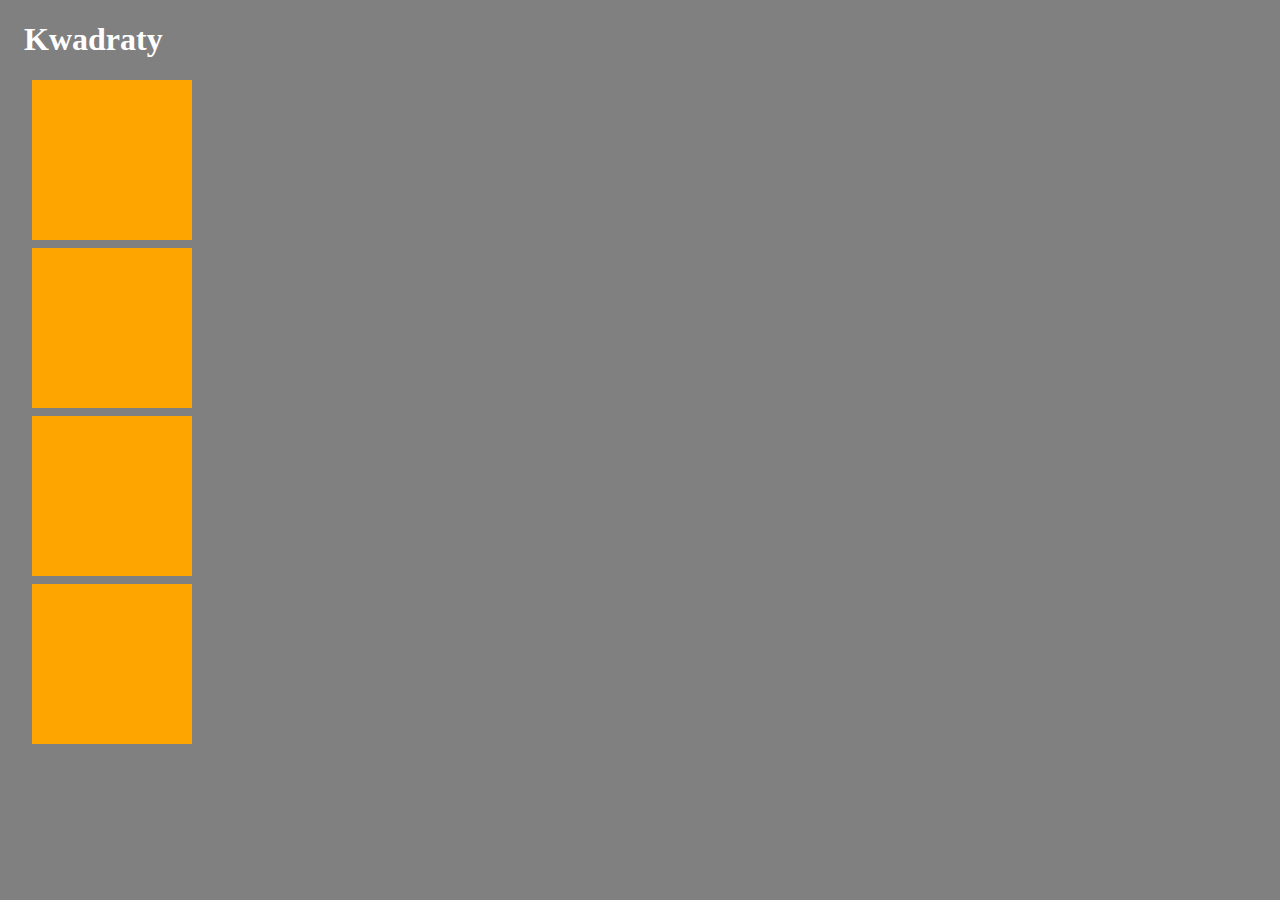
<file: index.html>
<!DOCTYPE html>
<html lang="en">
<head>
    <meta charset="UTF-8">
    <meta http-equiv="X-UA-Compatible" content="IE=edge">
    <meta name="viewport" content="width=device-width, initial-scale=1.0">
    <title>css</title>
    <link rel="stylesheet" href="css/style.css">
</head>
<body>
    
    <h1>Kwadraty</h1>

    <div></div>
    <div></div>
    <div></div>
    <div></div>

</body>
</html>
</file>
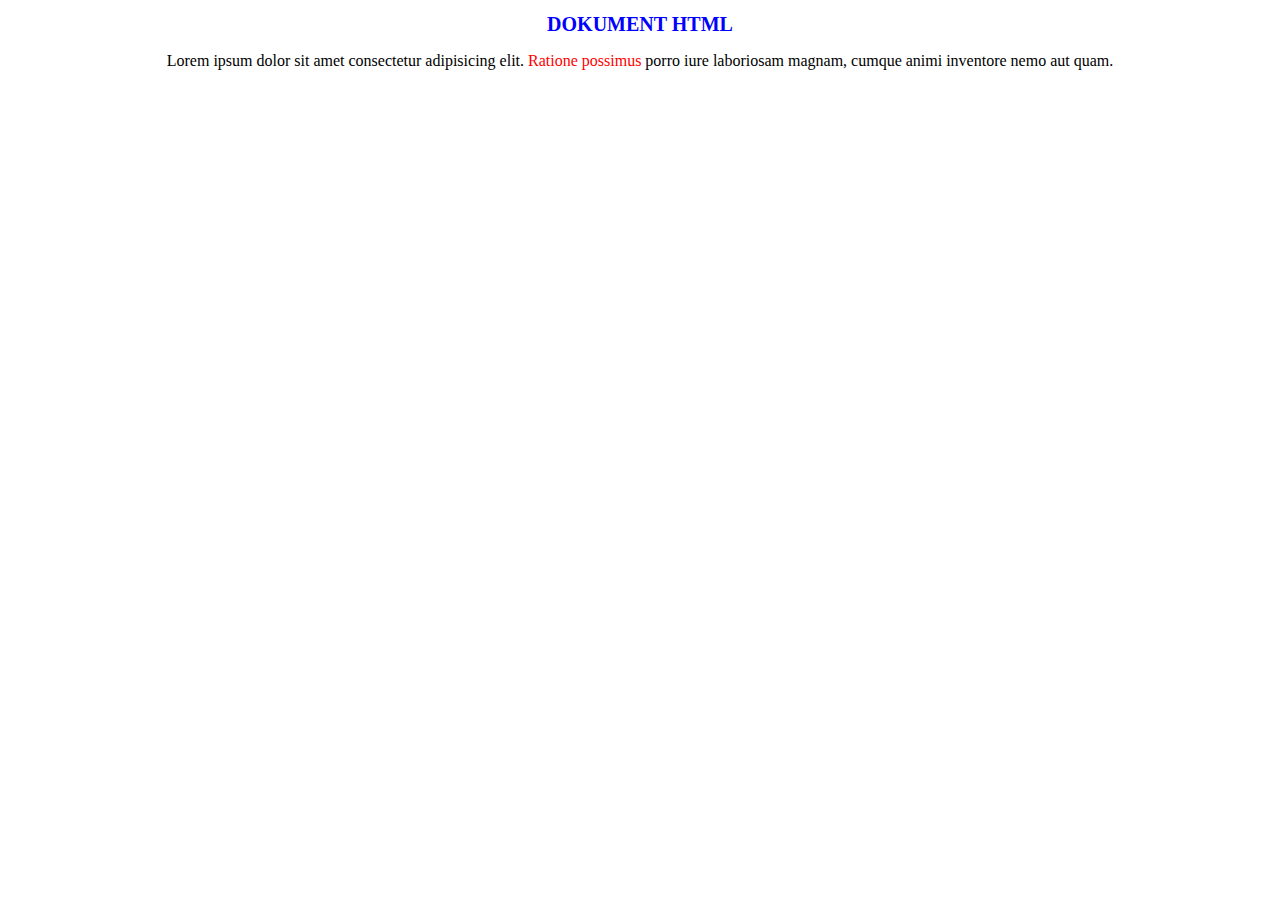
<file: index2.html>
<!DOCTYPE html>
<html lang="en">
<head>
    <meta charset="UTF-8">
    <meta http-equiv="X-UA-Compatible" content="IE=edge">
    <meta name="viewport" content="width=device-width, initial-scale=1.0">
    <title>css2</title>
    <link rel="stylesheet" href="css2/style2.css">
</head>
<body>
    
    <h1>DOKUMENT HTML</h1>
    <p>Lorem ipsum dolor sit amet consectetur adipisicing elit. <span>Ratione possimus</span> porro iure laboriosam magnam, cumque animi inventore nemo aut quam.</p>
</body>
</html>
</file>
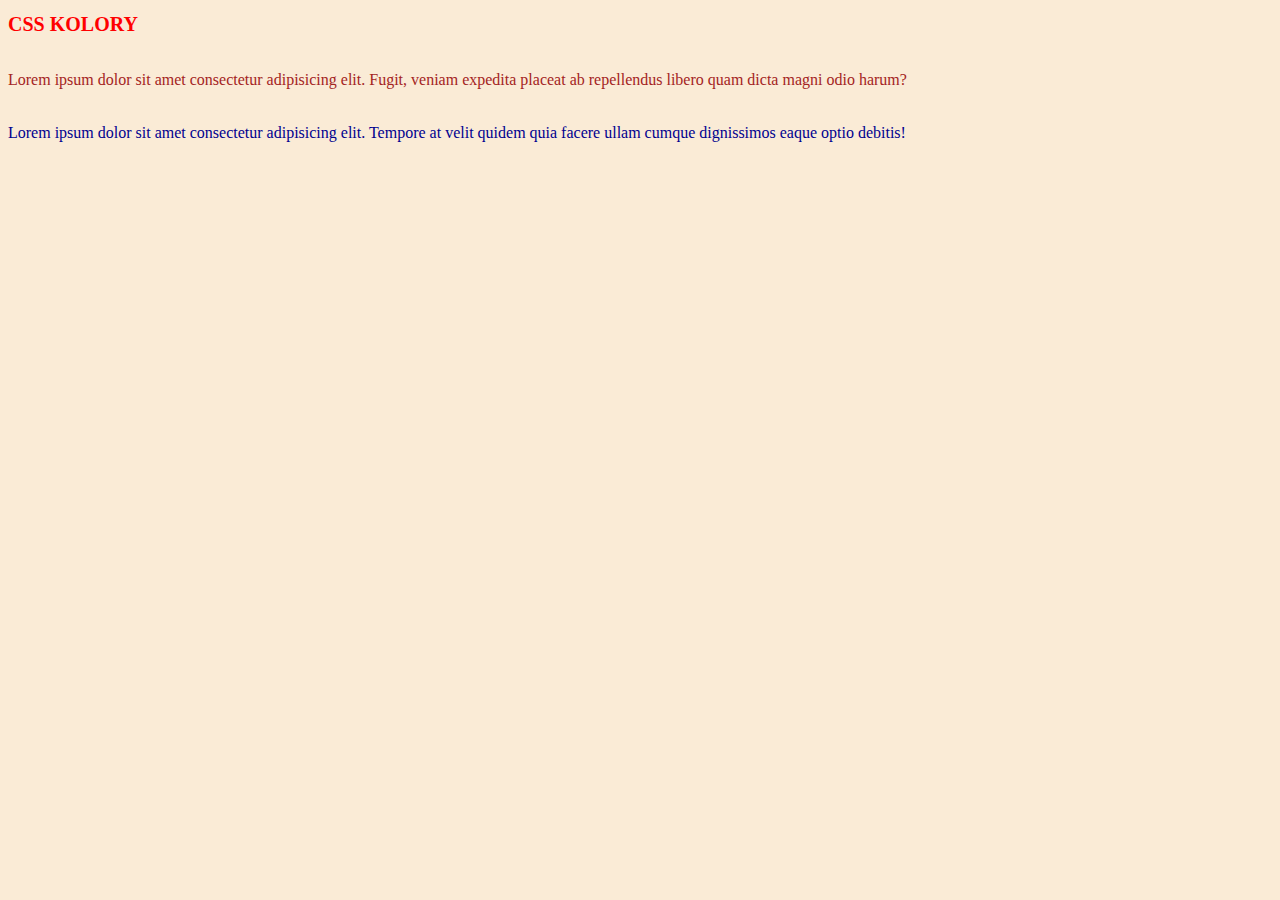
<file: index3.html>
<!DOCTYPE html>
<html lang="en">
<head>
    <meta charset="UTF-8">
    <meta http-equiv="X-UA-Compatible" content="IE=edge">
    <meta name="viewport" content="width=device-width, initial-scale=1.0">
    <title>css3</title>
    <link rel="stylesheet" href="css3/style3.css">
</head>
<body>
    
    <h1>CSS KOLORY</h1>
    <p>Lorem ipsum dolor sit amet consectetur adipisicing elit. Fugit, veniam expedita placeat ab repellendus libero quam dicta magni odio harum?</p>
    <p>Lorem ipsum dolor sit amet consectetur adipisicing elit. Tempore at velit quidem quia facere ullam cumque dignissimos eaque optio debitis!</p>

</body>
</html>
</file>
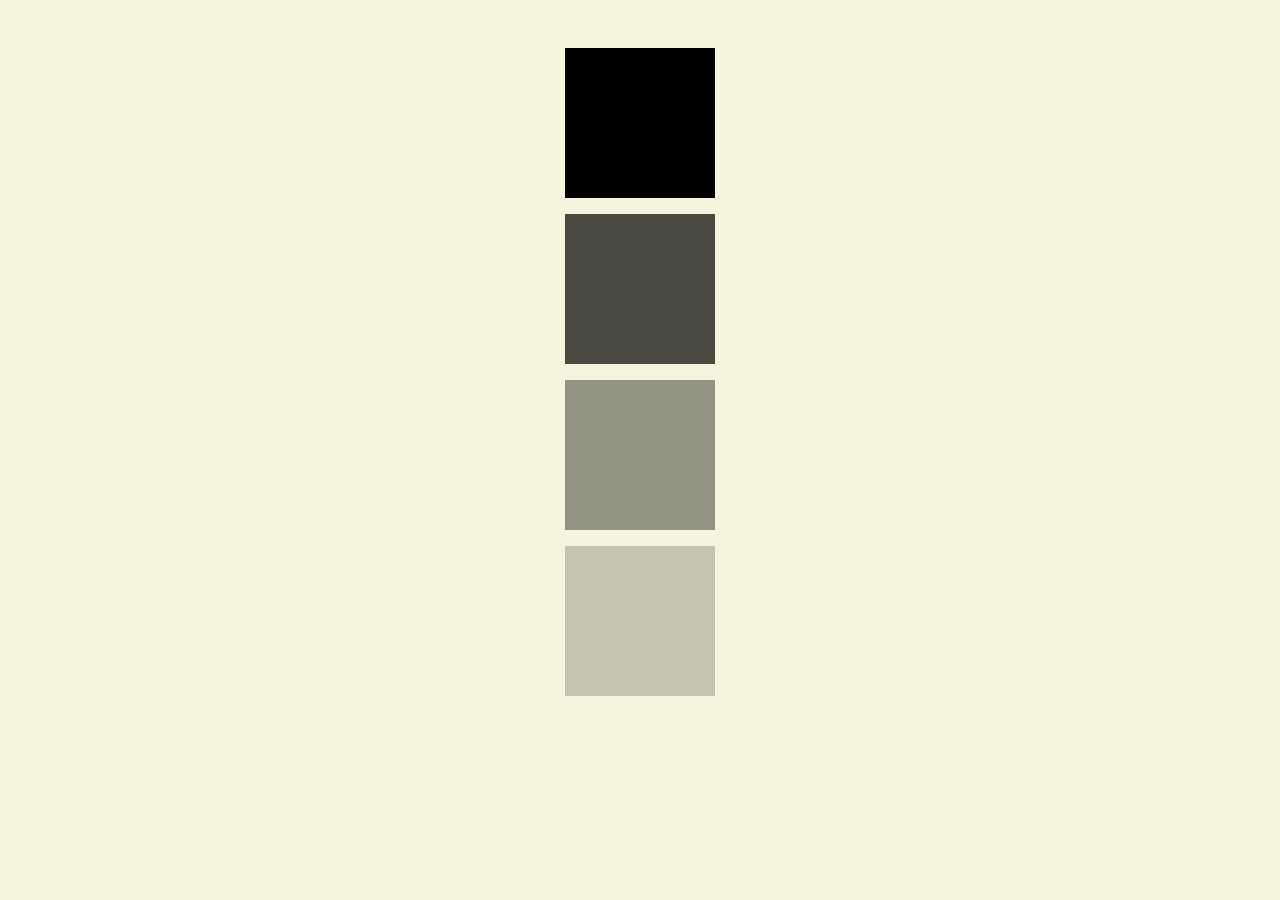
<file: index4.html>
<!DOCTYPE html>
<html lang="en">
<head>
    <meta charset="UTF-8">
    <meta http-equiv="X-UA-Compatible" content="IE=edge">
    <meta name="viewport" content="width=device-width, initial-scale=1.0">
    <title>css4</title>
    <link rel="stylesheet" href="css4/style4.css">
</head>
<body>
    
    <div id="div1"></div>
    <div id="div2"></div>
    <div id="div3"></div>
    <div id="div4"></div>

</body>
</html>
</file>
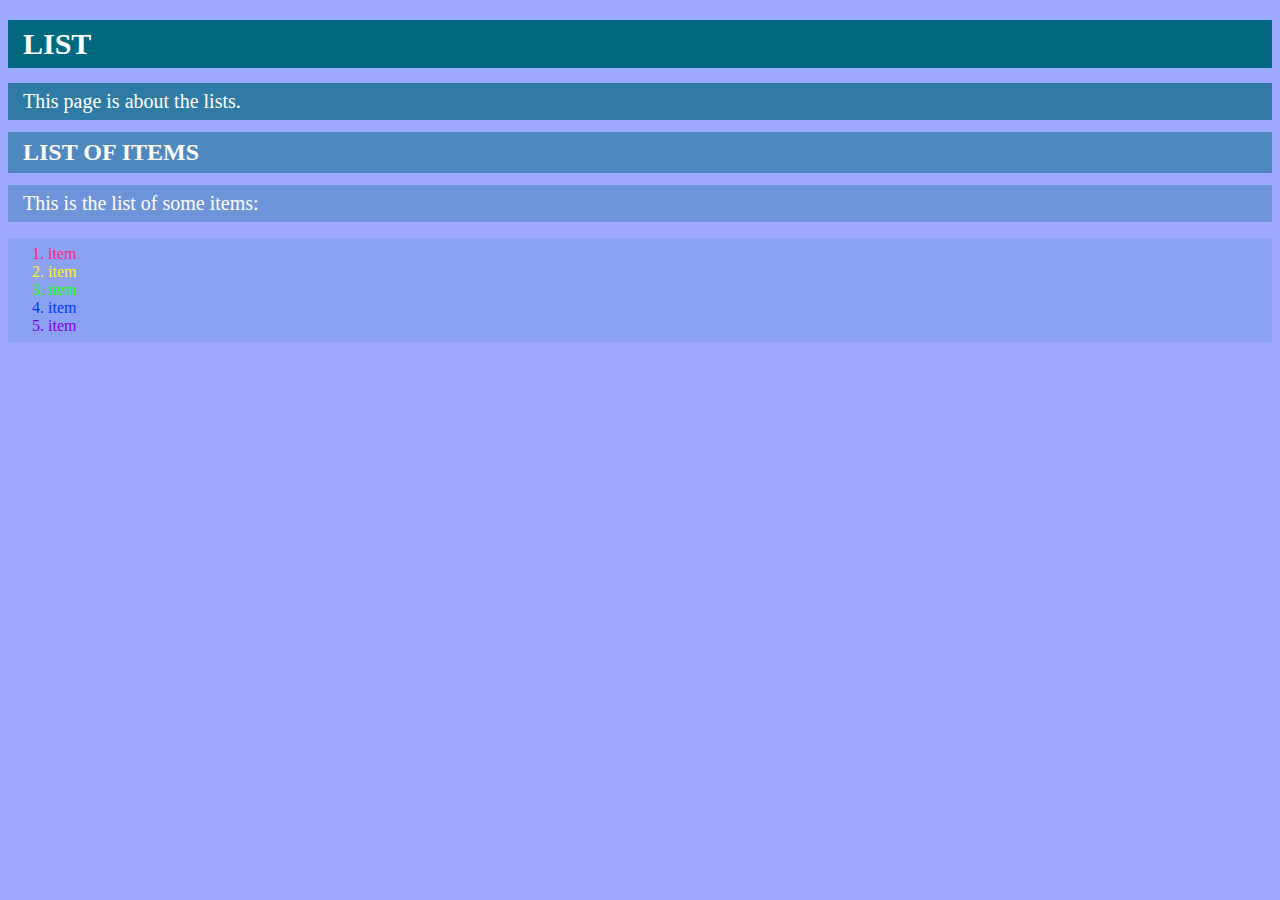
<file: index5.html>
<!DOCTYPE html>
<html lang="en">
<head>
    <meta charset="UTF-8">
    <meta http-equiv="X-UA-Compatible" content="IE=edge">
    <meta name="viewport" content="width=device-width, initial-scale=1.0">
    <title>css5</title>
    <link rel="stylesheet" href="css5/style5.css">
</head>
<body>
    
    <section>
        <h1>LIST</h1>
        <p id="p1">This page is about the lists.</p>
        <h2>LIST OF ITEMS</h2>
        <p id="p2">This is the list of some items:</p>
        <ol>
            <li id="li1">item</li>
            <li id="li2">item</li>
            <li id="li3">item</li>
            <li id="li4">item</li>
            <li id="li5">item</li>
        </ol>
    </section>

</body>
</html>
</file>
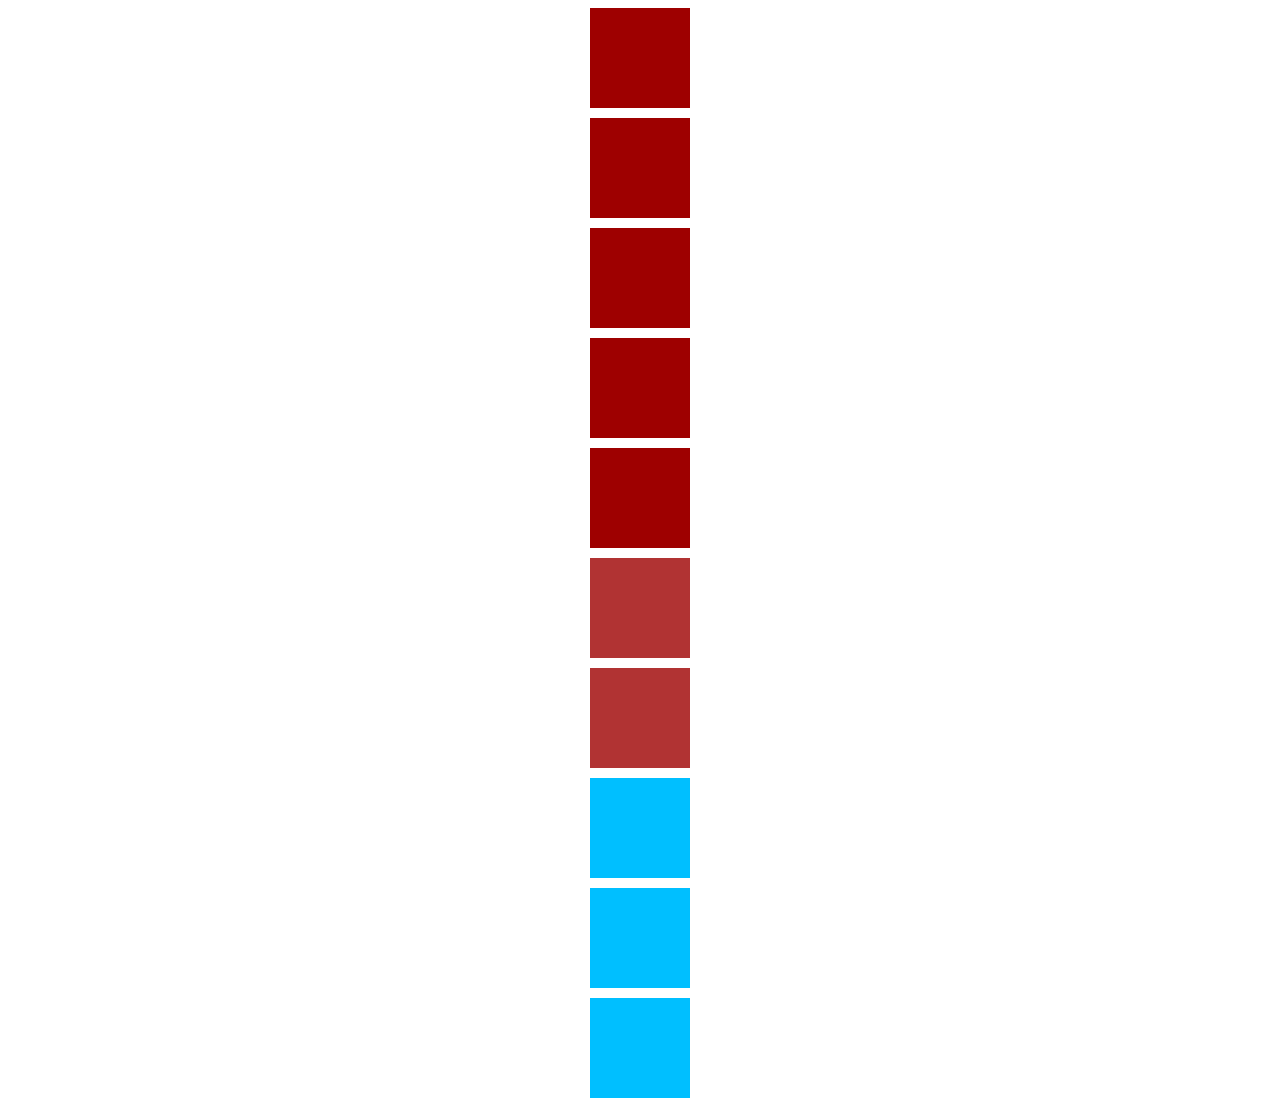
<file: index6.html>
<!DOCTYPE html>
<html lang="en">
<head>
    <meta charset="UTF-8">
    <meta http-equiv="X-UA-Compatible" content="IE=edge">
    <meta name="viewport" content="width=device-width, initial-scale=1.0">
    <title>css6</title>
    <link rel="stylesheet" href="css6/style6.css">
</head>
<body>
    
    <p class=""></p>
    <p class=""></p>
    <p class=""></p>
    <p class=""></p>
    <p class=""></p>
    <p class="p-opacity"></p>
    <p class="p-opacity"></p>
    <p class="p-color"></p>
    <p class="p-color"></p>
    <p class="p-color"></p>

</body>
</html>
</file>
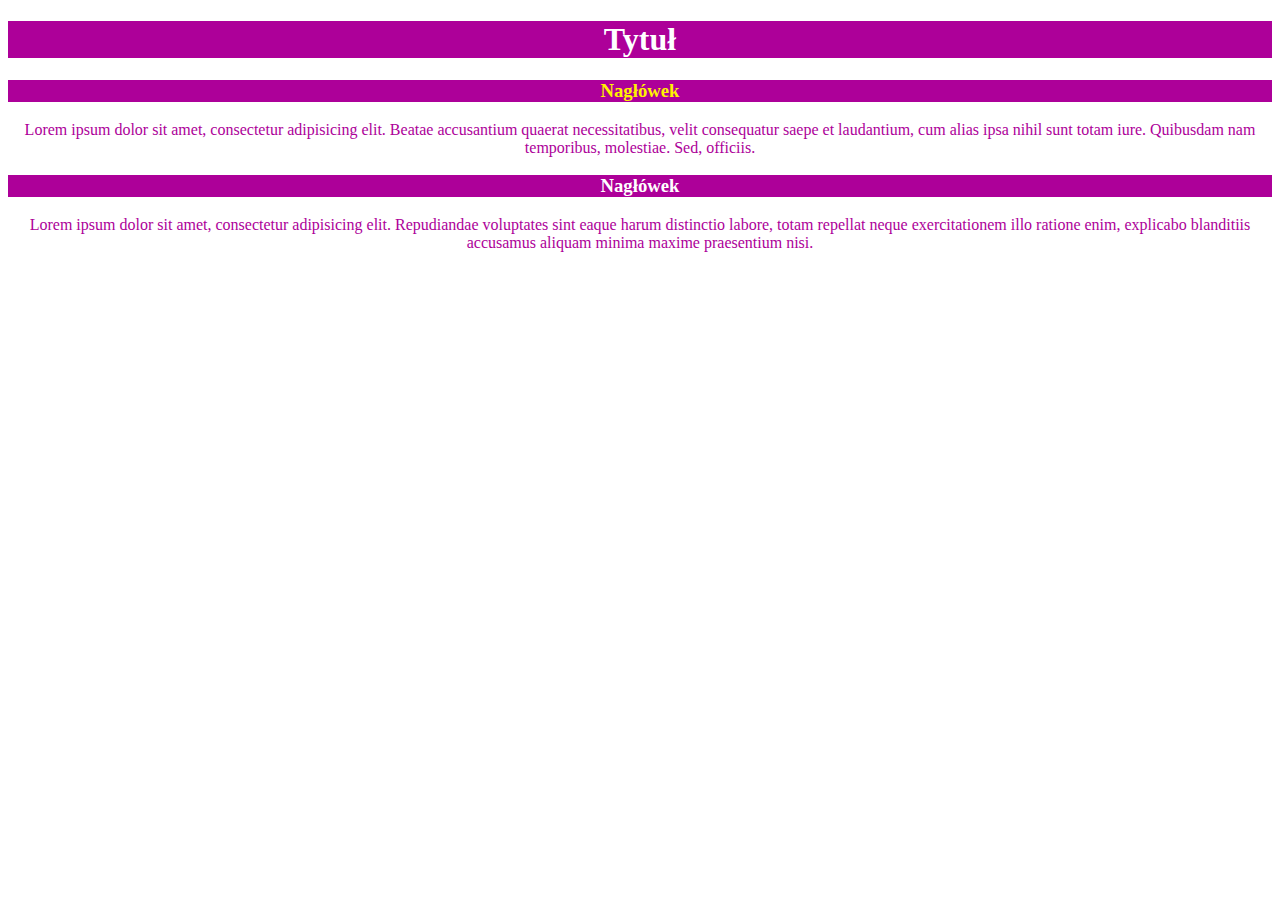
<file: index7.html>
<!DOCTYPE html>
<html lang="en">
<head>
    <meta charset="UTF-8">
    <meta http-equiv="X-UA-Compatible" content="IE=edge">
    <meta name="viewport" content="width=device-width, initial-scale=1.0">
    <title>css7</title>
    <link rel="stylesheet" href="css7/style7.css">
</head>
<body>
    
    <h1>Tytuł</h1>
    <h3>Nagłówek</h3>
    <p>Lorem ipsum dolor sit amet, consectetur adipisicing elit. Beatae accusantium quaerat necessitatibus, velit consequatur saepe et laudantium, cum alias ipsa nihil sunt totam iure. Quibusdam nam temporibus, molestiae. Sed, officiis.</p>
    <h3>Nagłówek</h3>
    <p>Lorem ipsum dolor sit amet, consectetur adipisicing elit. Repudiandae voluptates sint eaque harum distinctio labore, totam repellat neque exercitationem illo ratione enim, explicabo blanditiis accusamus aliquam minima maxime praesentium nisi.</p>

</body>
</html>
</file>
<file: css/style.css>
body {
    background-color: #808080;
    margin-bottom: 2.5em;
}

h1 {
    background-color: #808080;
    color: #FFF;
    margin-left: 0.5em;
}

div {
    background-color: #FEA500;
    width: 10em;
    height: 10em;
    margin-bottom: 0.5em;
    margin-left: 1.5em;
}
</file>
<file: css2/style2.css>
h1 {
    color: #0000FF;
    font-size: 20px;
}

span {
    color: #FF0000;
}

h1, 
p {
    text-align: center;
}
</file>
<file: css3/style3.css>
body {
    background-color: #FAEBD6;
}

h1 {
    color: #FF0000;
    font-size: 20px;
    margin-bottom: 35px;
}

p {
    color: #00008F;
    margin-bottom: 35px;
}

h1 + p {
    color: #A42423;
}
</file>
<file: css4/style4.css>
body {
    background-color: #F5F5DD;
    margin-top: 3em;
    margin-bottom: 3em;
}

div {
    background-color: #000;
    width: 150px;
    height: 150px;
    margin: 0 auto;
    margin-bottom: 1em;
}

#div2 {
    background-color: rgb(0,0,0,0.7);
}

#div3 {
    background-color: rgb(0,0,0,0.4);
}

#div4 {
    background-color: rgb(0,0,0,0.2);
}
</file>
<file: css5/style5.css>
body {
    background-color: rgb(157, 168, 255);
    color: #FFF;
}

h1 {
    background-color: rgb(0, 104, 127);
    font-size: 30px;
    margin-bottom: 0.5em;
}

h2 {
    background-color: rgb(0, 104, 127, 0.5);
    margin-top: 0.5em;
    margin-bottom: 0.5em;
}

p {
    font-size: 20px;
    margin-top: 0.5em;
    margin-bottom: 0.5em;
}

#p1 {
    background-color: rgb(0, 104, 127, 0.7);
}

#p2 {
    background-color: rgb(0, 104, 127, 0.3);
}

ol {
    background-color: rgb(0, 104, 127, 0.1);
}

h1,
h2,
p,
ol {
    padding-top: 7px;
    padding-bottom: 7px;
}

h1,
h2,
p {
    padding-left: 15px;
}

#li1 {
    color: #ff2572;
}

#li2 {
    color: #FFF800;
}

#li3 {
    color: #1eff00;
}

#li4 {
    color: #0037ff;
}

#li5 {
    color: #7800e1;
}
</file>
<file: css6/style6.css>
p {
    background-color: #9e0000;
    height: 100px;
    width: 100px;
    margin: 0 auto;
    margin-bottom: 10px;
}

.p-color {
    background-color: #00bfff;
}

.p-opacity {
    background-color: rgb(158,0,0,0.8);
}
</file>
<file: css7/style7.css>
body {
    color: #FFF;
    text-align: center;
}

p {
    color: #ad0099;
}

h1,
h3 {
    background-color: #ad0099;
}

h1 + h3 {
    color: #fff200;
}
</file>
